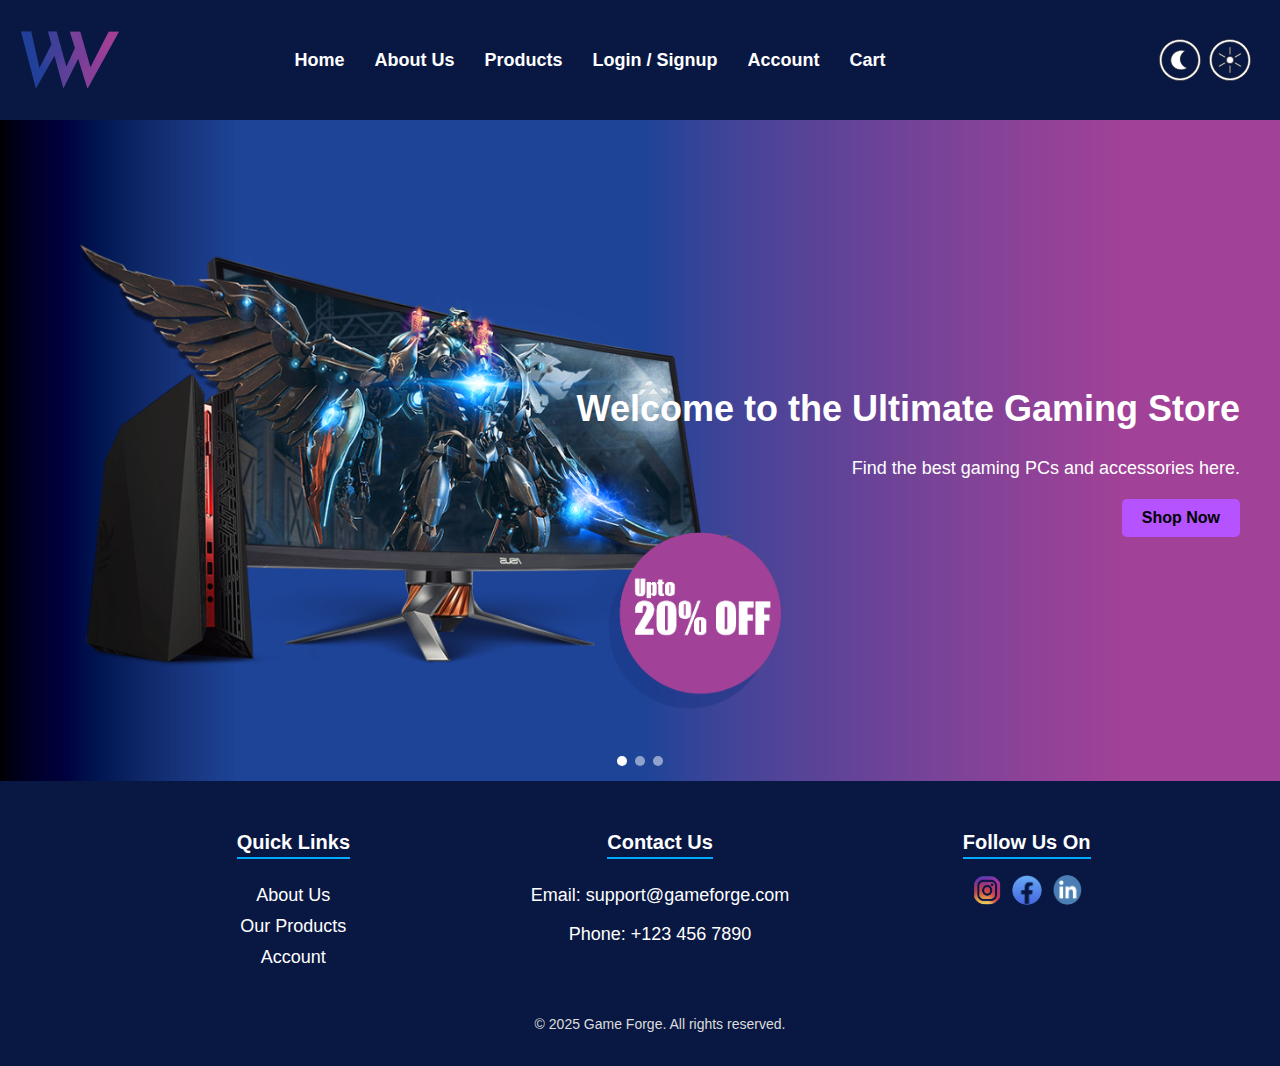
<file: index.html>
<!DOCTYPE html>
<html lang="en">

<head>
    <meta charset="UTF-8">
    <meta name="viewport" content="width=device-width, initial-scale=1.0">
    <title>Gaming E-Commerce</title>
    <link rel="stylesheet" href="css/styles.css">
    <link rel="stylesheet" href="css/header-fotter.css">
    <link rel="stylesheet" href="css/responsive.css">
    <script src="js/light-mode.js" defer></script>
    <script src="js/menu.js" defer></script>
    <script src="js/slideshow.js" defer></script>

</head>

<body>
    <header>
        <nav>
            <a id="logo" href="index.html">
                <img src="images/logo,final.svg" alt="logotype, blue and purple gradient">
            </a>
            <button class="menu-toggle">Menu</button>
            <ul>
                <li><a href="index.html">Home</a></li>
                <li><a href="about.html">About Us</a></li>
                <li><a href="products.html">Products</a></li>
                <li><a href="login.html">Login / Signup</a></li>
                <li><a href="account.html">Account</a></li>
                <li><a href="cart.html">Cart</a></li>
            </ul>
        </nav>
        <section>
            <div id="modes">
                <img id="night" src="images/night.svg" width="50px" height="50px">
                <img id="day" src="images/day.svg" width="50px" height="50px">
            </div>
        </section>
    </header>

    <main>
        <section class="hero"
            style="background-image: url('images/comp1.png'); background-size: cover; background-position: center;">
            <h1>Welcome to the Ultimate Gaming Store</h1>
            <p>Find the best gaming PCs and accessories here.</p>
            <a href="products.html" class="btn">Shop Now</a>
            <div class="slideshow-dots"></div>
        </section>
    </main>

    <footer>
        <div class="footer-container">
            <!-- Column 1: Quick Links -->
            <div class="footer-column">
                <h3>Quick Links</h3>
                <ul>
                    <li><a href="about.html">About Us</a></li>
                    <li><a href="products.html">Our Products</a></li>
                    <li><a href="account.html">Account</a></li>
                </ul>
            </div>

            <!-- Column 2: Contact Info -->
            <div class="footer-column">
                <h3>Contact Us</h3>
                <p>Email: support@gameforge.com</p>
                <p>Phone: +123 456 7890</p>
            </div>

            <!-- Column 3: Follow Us -->
            <div class="footer-column">
                <h3>Follow Us On</h3>
                <div class="social-icons">
                    <a href="https://instagram.com" target="_blank">
                        <img src="images/insta.png" alt="Instagram">
                    </a>
                    <a href="https://facebook.com" target="_blank">
                        <img src="images/facebook.png" alt="Facebook">
                    </a>
                    <a href="https://linkedin.com" target="_blank">
                        <img src="images/linkedin.png" alt="X">
                    </a>
                </div>
            </div>
        </div>

        <p class="footer-bottom">&copy; 2025 Game Forge. All rights reserved.</p>
    </footer>

</body>

</html>
</file>
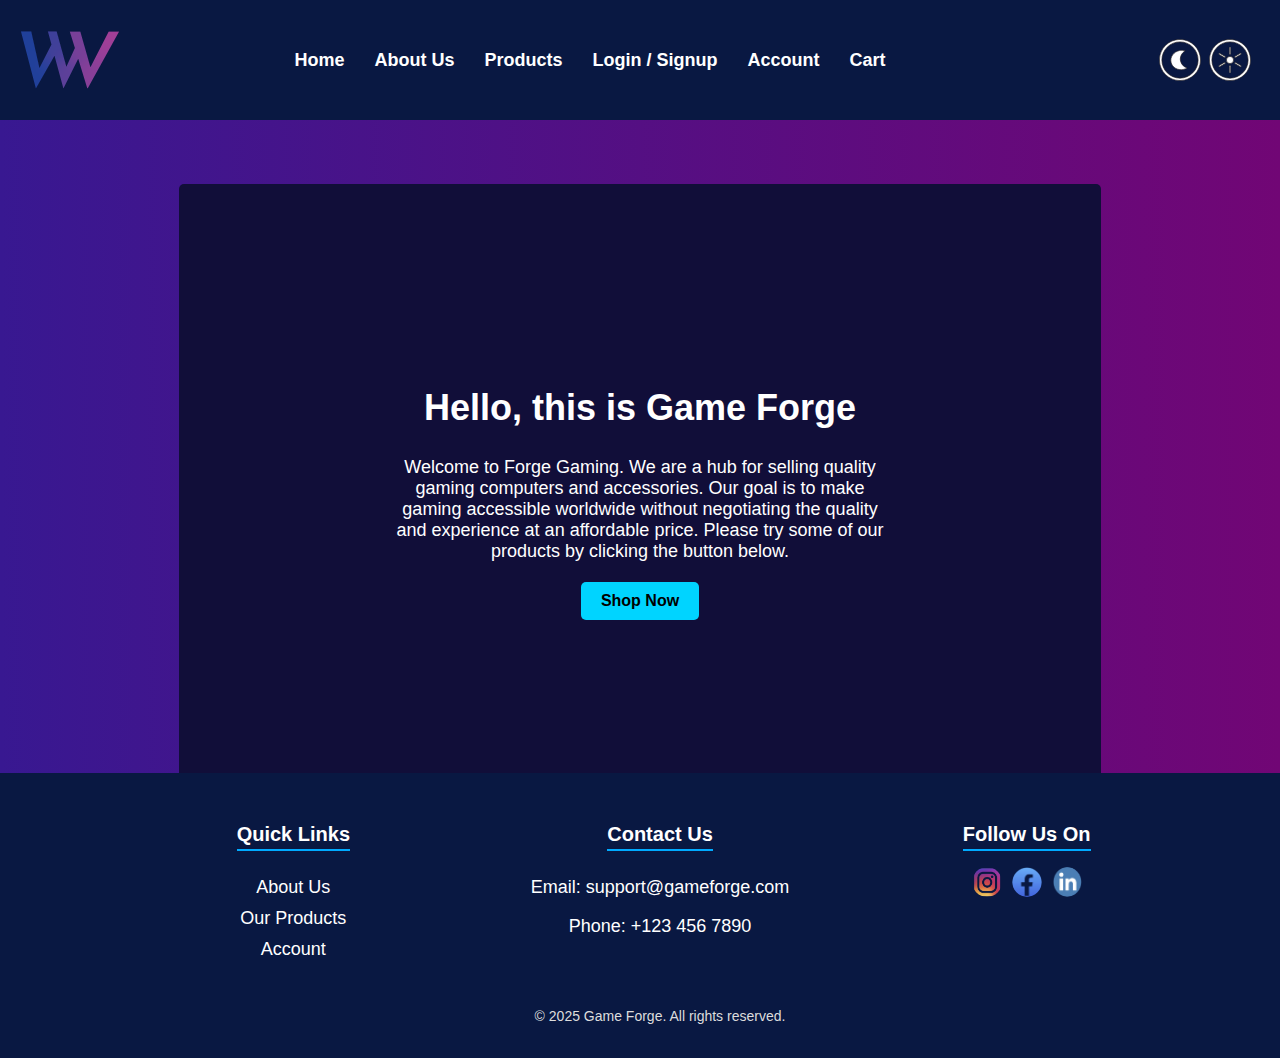
<file: about.html>
<!DOCTYPE html>
<html lang="en">

<head>
    <meta charset="UTF-8">
    <meta name="viewport" content="width=device-width, initial-scale=1.0">
    <title>Gaming E-Commerce</title>
    <link rel="stylesheet" href="css/about-us.css">
    <link rel="stylesheet" href="css/header-fotter.css">
    <link rel="stylesheet" href="css/responsive.css">
    <script src="js/light-mode.js" defer></script>
    <script src="js/menu.js" defer></script>
</head>

<body>
    <header>
        <nav>
            <a id="logo" href="index.html">
                <img src="images/logo,final.svg" alt="logotype, blue and purple gradient">
            </a>
            <button class="menu-toggle">Menu</button>
            <ul>
                <li><a href="index.html">Home</a></li>
                <li><a href="about.html">About Us</a></li>
                <li><a href="products.html">Products</a></li>
                <li><a href="login.html">Login / Signup</a></li>
                <li><a href="account.html">Account</a></li>
                <li><a href="cart.html">Cart</a></li>
            </ul>
        </nav>
        <section>
            <div id="modes">
                <img id="night" src="images/night.svg" width="50px" height="50px">
                <img id="day" src="images/day.svg" width="50px" height="50px">
            </div>
        </section>
    </header>

    <main>
        <section class="hero">
            <h1>Hello, this is Game Forge</h1>
            <p> Welcome to Forge Gaming. We are a hub for selling quality gaming computers and accessories. Our goal is
                to make gaming accessible worldwide without negotiating the quality and experience at an affordable
                price. Please try some of our products by clicking the button below.
            </p>
            <a href="products.html" class="btn">Shop Now</a>
        </section>
    </main>


    <footer>
        <div class="footer-container">
            <!-- Column 1: Quick Links -->
            <div class="footer-column">
                <h3>Quick Links</h3>
                <ul>
                    <li><a href="about.html">About Us</a></li>
                    <li><a href="products.html">Our Products</a></li>
                    <li><a href="account.html">Account</a></li>
                </ul>
            </div>

            <!-- Column 2: Contact Info -->
            <div class="footer-column">
                <h3>Contact Us</h3>
                <p>Email: support@gameforge.com</p>
                <p>Phone: +123 456 7890</p>
            </div>

            <!-- Column 3: Follow Us -->
            <div class="footer-column">
                <h3>Follow Us On</h3>
                <div class="social-icons">
                    <a href="https://instagram.com" target="_blank">
                        <img src="images/insta.png" alt="Instagram">
                    </a>
                    <a href="https://facebook.com" target="_blank">
                        <img src="images/facebook.png" alt="Facebook">
                    </a>
                    <a href="https://linkedin.com" target="_blank">
                        <img src="images/linkedin.png" alt="X">
                    </a>
                </div>
            </div>
        </div>

        <p class="footer-bottom">&copy; 2025 Game Forge. All rights reserved.</p>
    </footer>

</body>

</html>
</file>
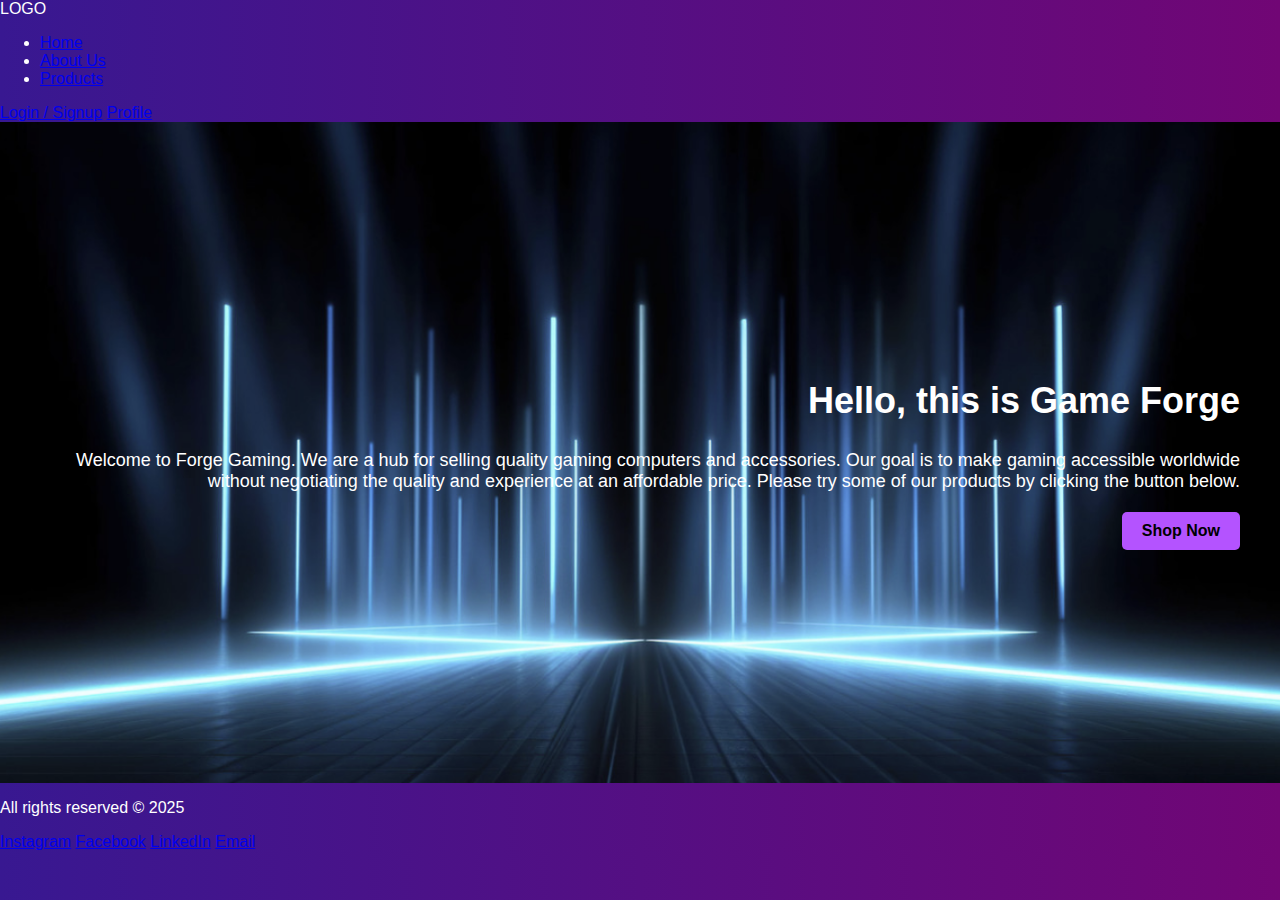
<file: about_us.html>
<!DOCTYPE html>
<html lang="en">
<head>
    <meta charset="UTF-8">
    <meta name="viewport" content="width=device-width, initial-scale=1.0">
    <title>Gaming E-Commerce</title>
    <link rel="stylesheet" href="css/styles.css">
</head>
<body>
    <header>
        <div class="logo">LOGO</div>
        <nav>
            <ul>
                <li><a href="index.html">Home</a></li>
                <li><a href="about.html">About Us</a></li>
                <li><a href="products.html">Products</a></li>
            </ul>
        </nav>
        <div class="auth-links">
            <a href="login.html">Login / Signup</a>
            <a href="profile.html">Profile</a>
        </div>
    </header>
    
    <main>
        <section class="hero" style="background-image: url('images/background.png'); background-size: cover; background-position: center;">
            <h1>Hello, this is Game Forge</h1>
            <p> Welcome to Forge Gaming. We are a hub for selling quality gaming computers and accessories. Our goal is
                to make gaming accessible worldwide without negotiating the quality and experience at an affordable
                price. Please try some of our products by clicking the button below.
            </p>
            <a href="products.html" class="btn">Shop Now</a>
        </section>
    </main>
    
    <footer>
        <p>All rights reserved &copy; 2025</p>
        <div class="social-links">
            <a href="#">Instagram</a>
            <a href="#">Facebook</a>
            <a href="#">LinkedIn</a>
            <a href="#">Email</a>
        </div>
    </footer>
</body>
</html>
</file>
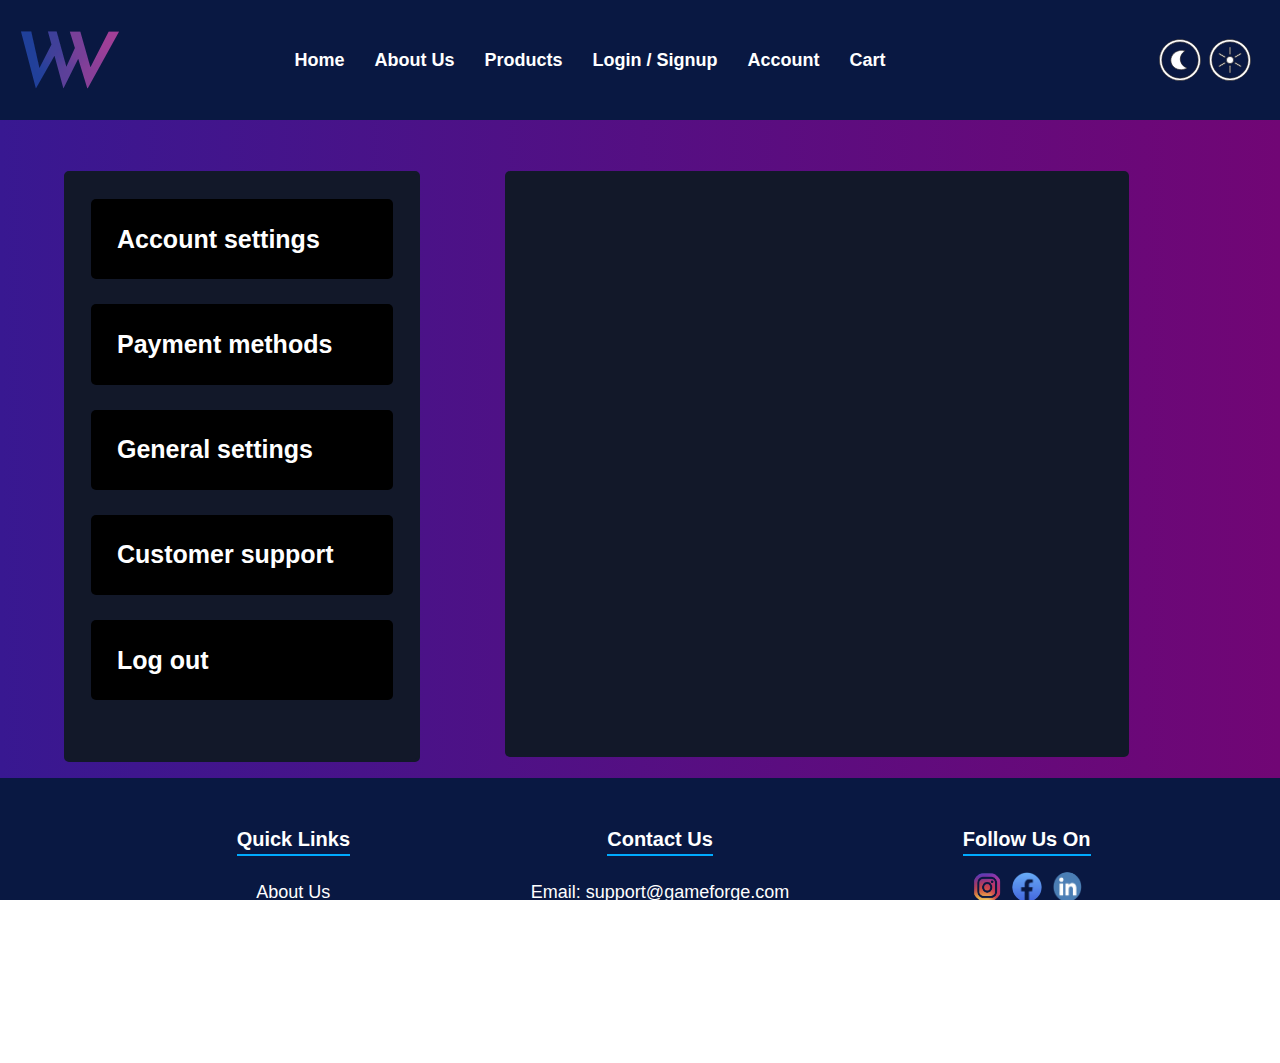
<file: account.html>
<!DOCTYPE html>
<html lang="en">

<head>
    <meta charset="UTF-8">
    <meta name="viewport" content="width=device-width, initial-scale=1.0">
    <title>Document</title>
    <link rel="stylesheet" href="css/styles.css">
    <link rel="stylesheet" href="css/header-fotter.css">
    <link rel="stylesheet" href="css/account.css">
    <link rel="stylesheet" href="css/responsive.css">
    <script src="js/account.js" defer></script>
    <script src="js/light-mode.js" defer></script>
    <script src="js/menu.js" defer></script>
</head>

<body>
    <header>
        <nav>
            <a id="logo" href="index.html">
                <img src="images/logo,final.svg" alt="logotype, blue and purple gradient">
            </a>
            <button class="menu-toggle">Menu</button>
            <ul>
                <li><a href="index.html">Home</a></li>
                <li><a href="about.html">About Us</a></li>
                <li><a href="products.html">Products</a></li>
                <li><a href="login.html">Login / Signup</a></li>
                <li><a href="account.html">Account</a></li>
                <li><a href="cart.html">Cart</a></li>
            </ul>
        </nav>
        <section>
            <div id="modes">
                <img id="night" src="images/night.svg" width="50px" height="50px">
                <img id="day" src="images/day.svg" width="50px" height="50px">
            </div>
        </section>
    </header>

    <main>

        <ul id="settings">
            <li id="settings-1">Account settings</li>
            <li id="payment">Payment methods</li>
            <li id="settings-2">General settings</li>
            <li id="customer">Customer support</li>
            <li><a href="login.html">Log out</a></li>

        </ul>
        <div id="content">

        </div>
    </main>

    <footer>
        <div class="footer-container">
            <!-- Column 1: Quick Links -->
            <div class="footer-column">
                <h3>Quick Links</h3>
                <ul>
                    <li><a href="about.html">About Us</a></li>
                    <li><a href="products.html">Our Products</a></li>
                    <li><a href="account.html">Account</a></li>
                </ul>
            </div>

            <!-- Column 2: Contact Info -->
            <div class="footer-column">
                <h3>Contact Us</h3>
                <p>Email: support@gameforge.com</p>
                <p>Phone: +123 456 7890</p>
            </div>

            <!-- Column 3: Follow Us -->
            <div class="footer-column">
                <h3>Follow Us On</h3>
                <div class="social-icons">
                    <a href="https://instagram.com" target="_blank">
                        <img src="images/insta.png" alt="Instagram">
                    </a>
                    <a href="https://facebook.com" target="_blank">
                        <img src="images/facebook.png" alt="Facebook">
                    </a>
                    <a href="https://linkedin.com" target="_blank">
                        <img src="images/linkedin.png" alt="X">
                    </a>
                </div>
            </div>
        </div>

        <p class="footer-bottom">&copy; 2025 Game Forge. All rights reserved.</p>
    </footer>
</body>

</html>
</file>
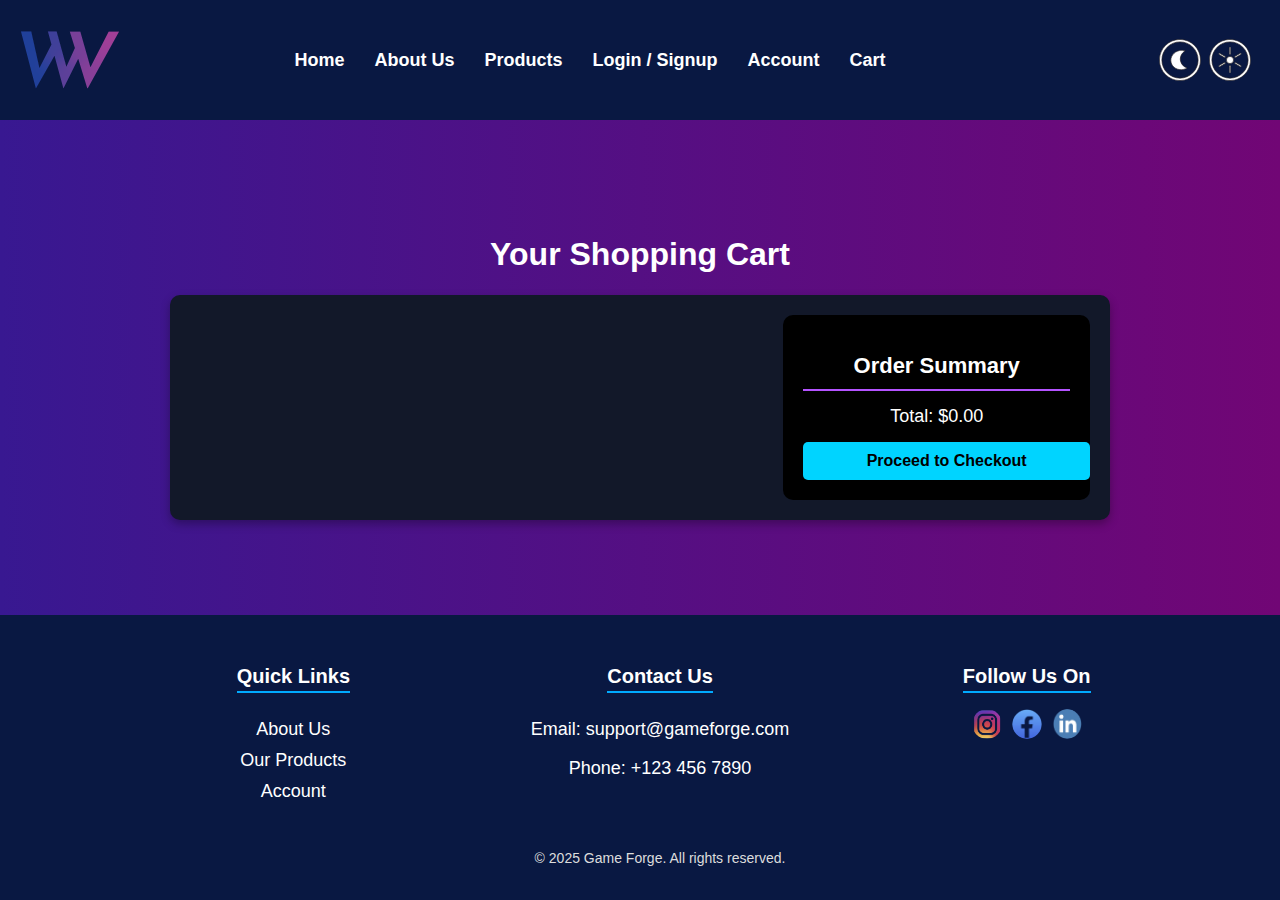
<file: cart.html>
<!DOCTYPE html>
<html lang="en">

<head>
    <meta charset="UTF-8">
    <meta name="viewport" content="width=device-width, initial-scale=1.0">
    <title>Shopping Cart</title>
    <link rel="stylesheet" href="css/styles.css">
    <link rel="stylesheet" href="css/header-fotter.css">
    <link rel="stylesheet" href="css/cart.css">
    <link rel="stylesheet" href="css/responsive.css">
    <script src="js/light-mode.js" defer></script>
    <script defer src="js/cart.js"></script>
    <script src="js/menu.js" defer></script>

</head>

<body>
    <header>
        <nav>
            <a id="logo" href="index.html">
                <img src="images/logo,final.svg" alt="logotype, blue and purple gradient">
            </a>
            <button class="menu-toggle">Menu</button>
            <ul>
                <li><a href="index.html">Home</a></li>
                <li><a href="about.html">About Us</a></li>
                <li><a href="products.html">Products</a></li>
                <li><a href="login.html">Login / Signup</a></li>
                <li><a href="account.html">Account</a></li>
                <li><a href="cart.html">Cart</a></li>
            </ul>
        </nav>
        <section>
            <div id="modes">
                <img id="night" src="images/night.svg" width="50px" height="50px">
                <img id="day" src="images/day.svg" width="50px" height="50px">
            </div>
        </section>
    </header>

    <main id="cart-content">
        <h1>Your Shopping Cart</h1>
        <div id="cart-container">
            <div id="cart-items"></div>
            <div id="cart-summary">
                <h2>Order Summary</h2>
                <p id="cart-total">Total: $0.00</p>
                <a href="#checkout-modal" id="checkout-btn">Proceed to Checkout</a>
            </div>
        </div>
    </main>

    <div id="checkout-modal">
        <div class="modal-content">
            <h2>🎉 Congratulations! 🎉</h2>
            <p>Your product is on its way 🚀</p>
            <span class="thumbs-up">👍</span>
            <button id="back-to-shop" onclick="clearCartAndRedirect()">Back to Shop</button>
        </div>
    </div>

    <footer>
        <div class="footer-container">
            <!-- Column 1: Quick Links -->
            <div class="footer-column">
                <h3>Quick Links</h3>
                <ul>
                    <li><a href="about.html">About Us</a></li>
                    <li><a href="products.html">Our Products</a></li>
                    <li><a href="account.html">Account</a></li>
                </ul>
            </div>

            <!-- Column 2: Contact Info -->
            <div class="footer-column">
                <h3>Contact Us</h3>
                <p>Email: support@gameforge.com</p>
                <p>Phone: +123 456 7890</p>
            </div>

            <!-- Column 3: Follow Us -->
            <div class="footer-column">
                <h3>Follow Us On</h3>
                <div class="social-icons">
                    <a href="https://instagram.com" target="_blank">
                        <img src="images/insta.png" alt="Instagram">
                    </a>
                    <a href="https://facebook.com" target="_blank">
                        <img src="images/facebook.png" alt="Facebook">
                    </a>
                    <a href="https://linkedin.com" target="_blank">
                        <img src="images/linkedin.png" alt="X">
                    </a>
                </div>
            </div>
        </div>

        <p class="footer-bottom">&copy; 2025 Game Forge. All rights reserved.</p>
    </footer>

</body>

</html>
</file>
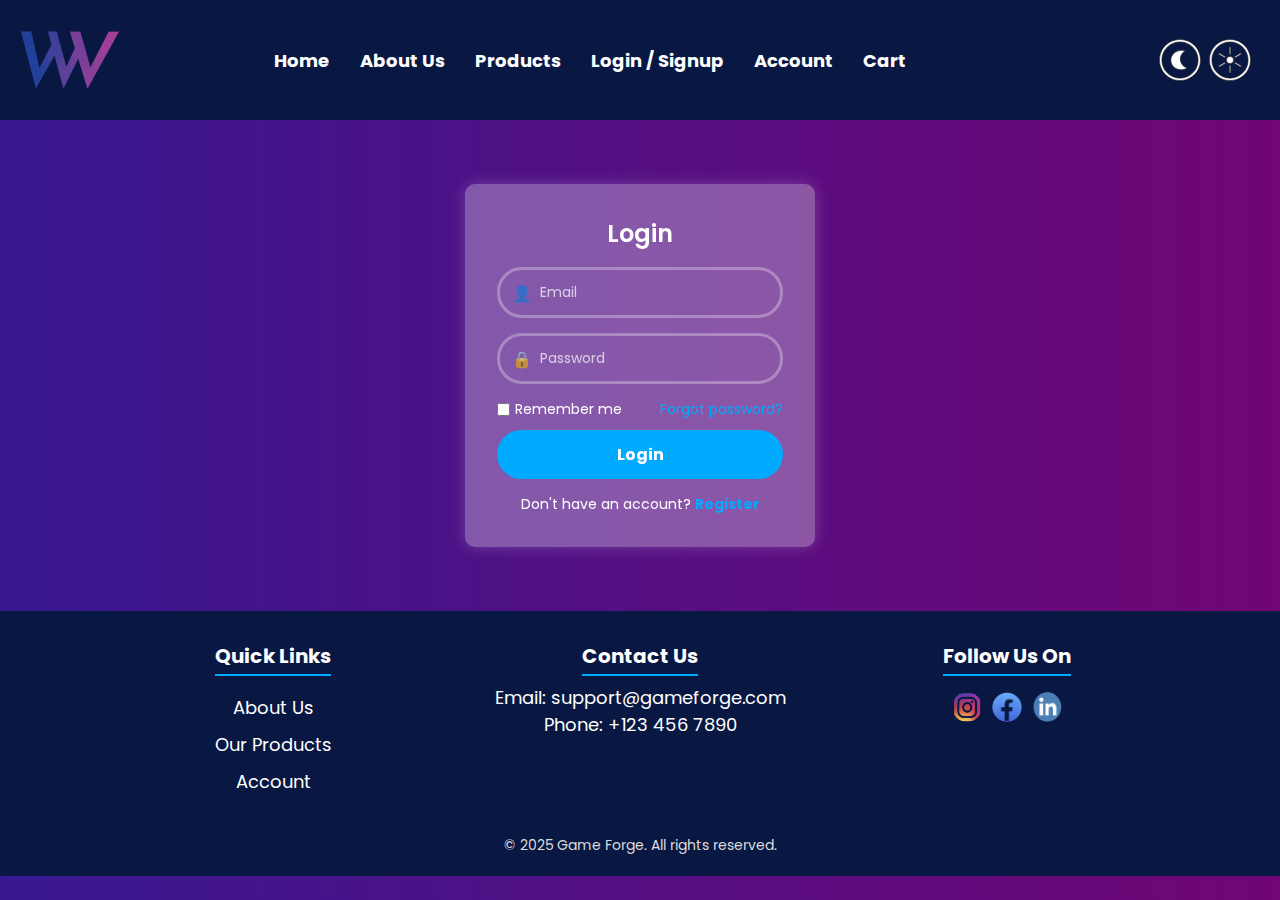
<file: login.html>
<!DOCTYPE html>
<html lang="en">

<head>
    <meta charset="UTF-8">
    <meta name="viewport" content="width=device-width, initial-scale=1.0">
    <title>Login Page</title>
    <link rel="stylesheet" href="css/login.css">
    <link rel="stylesheet" href="css/styles.css">
    <link rel="stylesheet" href="css/header-fotter.css">
    <link rel="stylesheet" href="css/responsive.css">
    <script src="js/light-mode.js" defer></script>
    <script src="js/menu.js" defer></script>
</head>

<body>
    <header>
        <nav>
            <a id="logo" href="index.html">
                <img src="images/logo,final.svg" alt="logotype, blue and purple gradient">
            </a>
            <button class="menu-toggle">Menu</button>
            <ul>
                <li><a href="index.html">Home</a></li>
                <li><a href="about.html">About Us</a></li>
                <li><a href="products.html">Products</a></li>
                <li><a href="login.html">Login / Signup</a></li>
                <li><a href="account.html">Account</a></li>
                <li><a href="cart.html">Cart</a></li>
            </ul>
        </nav>
        <section>
            <div id="modes">
                <img id="night" src="images/night.svg" width="50px" height="50px">
                <img id="day" src="images/day.svg" width="50px" height="50px">
            </div>
        </section>
    </header>
    <main>
        <div class="login-container">
            <div class="login-box">
                <h2>Login</h2>
                <form>
                    <div class="input-group">
                        <input type="email" placeholder="Email" required>
                        <span class="icon">👤</span>
                    </div>

                    <div class="input-group">
                        <input type="password" id="password" placeholder="Password" required>
                        <span class="icon">🔒</span>
                    </div>

                    <div class="options">
                        <label>
                            <input type="checkbox"> Remember me
                        </label>
                        <a id="link2" href="#">Forgot password?</a>
                    </div>

                    <button id="button1" type="submit">Login</button>

                    <p class="register-text">Don't have an account? <a id="link2" href="#">Register</a></p>
                </form>
            </div>
        </div>
    </main>


    <footer>
        <div class="footer-container">
            <!-- Column 1: Quick Links -->
            <div class="footer-column">
                <h3>Quick Links</h3>
                <ul>
                    <li><a href="about.html">About Us</a></li>
                    <li><a href="products.html">Our Products</a></li>
                    <li><a href="account.html">Account</a></li>
                </ul>
            </div>

            <!-- Column 2: Contact Info -->
            <div class="footer-column">
                <h3>Contact Us</h3>
                <p>Email: support@gameforge.com</p>
                <p>Phone: +123 456 7890</p>
            </div>

            <!-- Column 3: Follow Us -->
            <div class="footer-column">
                <h3>Follow Us On</h3>
                <div class="social-icons">
                    <a href="https://instagram.com" target="_blank">
                        <img src="images/insta.png" alt="Instagram">
                    </a>
                    <a href="https://facebook.com" target="_blank">
                        <img src="images/facebook.png" alt="Facebook">
                    </a>
                    <a href="https://linkedin.com" target="_blank">
                        <img src="images/linkedin.png" alt="X">
                    </a>
                </div>
            </div>
        </div>

        <p class="footer-bottom">&copy; 2025 Game Forge. All rights reserved.</p>
    </footer>

    <script src="js/script.js"></script>
</body>

</html>
</file>
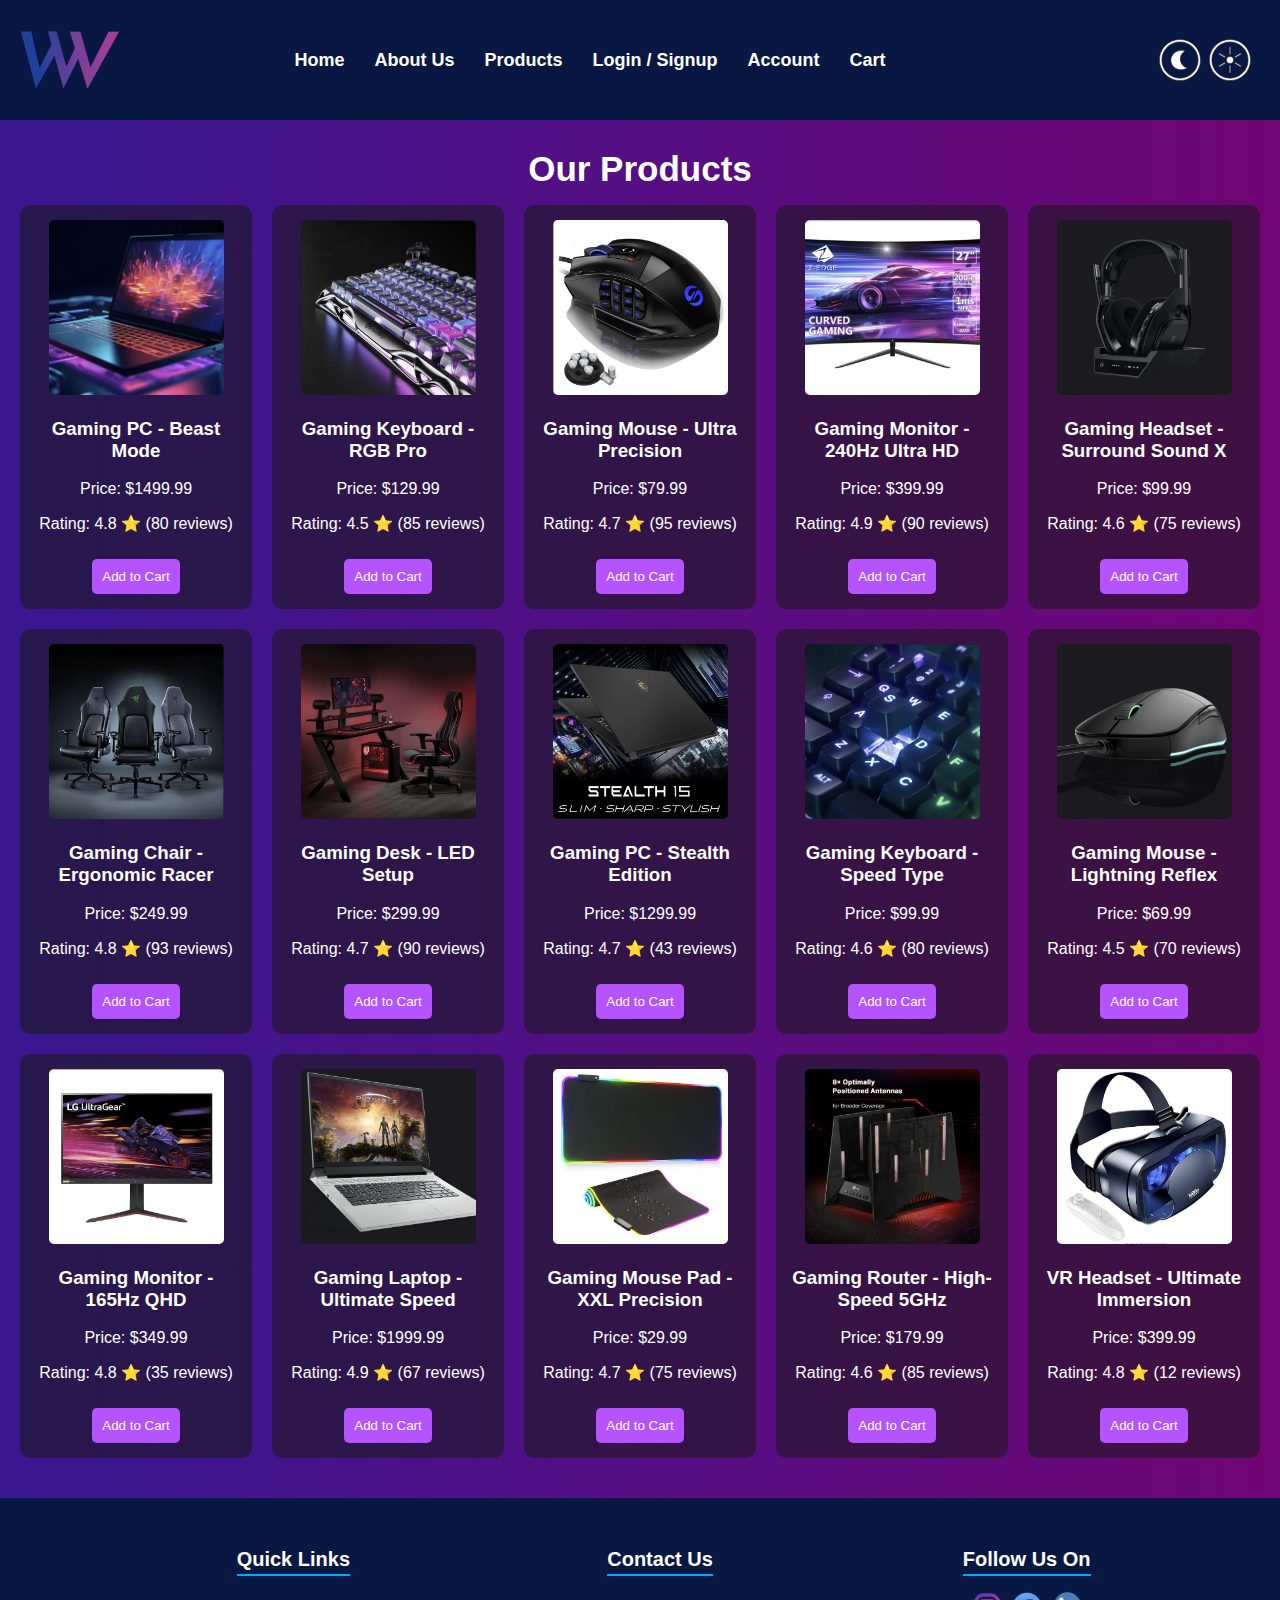
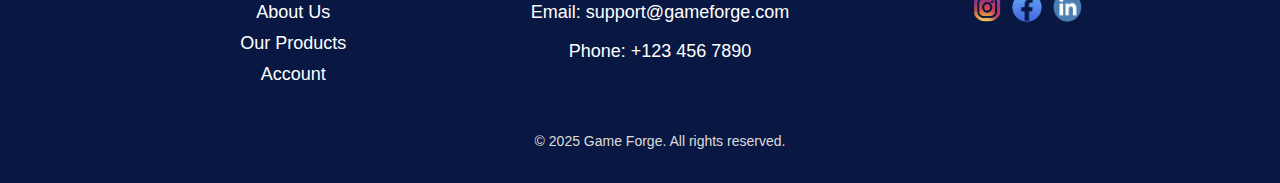
<file: products.html>
<!DOCTYPE html>
<html lang="en">

<head>
    <meta charset="UTF-8">
    <meta name="viewport" content="width=device-width, initial-scale=1.0">
    <title>Products - Gaming Store</title>
    <link rel="stylesheet" href="css/styles.css">
    <link rel="stylesheet" href="css/products.css">
    <link rel="stylesheet" href="css/header-fotter.css">
    <link rel="stylesheet" href="css/responsive.css">
    <script src="js/light-mode.js" defer></script>
    <script src="js/menu.js" defer></script>
</head>

<body>
    <header>
        <nav>
            <a id="logo" href="index.html">
                <img src="images/logo,final.svg" alt="logotype, blue and purple gradient">
            </a>
            <button class="menu-toggle">Menu</button>
            <ul>
                <li><a href="index.html">Home</a></li>
                <li><a href="about.html">About Us</a></li>
                <li><a href="products.html">Products</a></li>
                <li><a href="login.html">Login / Signup</a></li>
                <li><a href="account.html">Account</a></li>
                <li><a href="cart.html">Cart</a></li>
            </ul>
        </nav>
        <section>
            <div id="modes">
                <img id="night" src="images/night.svg" width="50px" height="50px">
                <img id="day" src="images/day.svg" width="50px" height="50px">
            </div>
        </section>
    </header>
    <main>
        <h2>Our Products</h2>
        <div id="product-list" class="product-container product-grid">
            <!-- Products will be loaded here -->
        </div>
    </main>


    <footer>
        <div class="footer-container">
            <!-- Column 1: Quick Links -->
            <div class="footer-column">
                <h3>Quick Links</h3>
                <ul>
                    <li><a href="about.html">About Us</a></li>
                    <li><a href="products.html">Our Products</a></li>
                    <li><a href="account.html">Account</a></li>
                </ul>
            </div>

            <!-- Column 2: Contact Info -->
            <div class="footer-column">
                <h3>Contact Us</h3>
                <p>Email: support@gameforge.com</p>
                <p>Phone: +123 456 7890</p>
            </div>

            <!-- Column 3: Follow Us -->
            <div class="footer-column">
                <h3>Follow Us On</h3>
                <div class="social-icons">
                    <a href="https://instagram.com" target="_blank">
                        <img src="images/insta.png" alt="Instagram">
                    </a>
                    <a href="https://facebook.com" target="_blank">
                        <img src="images/facebook.png" alt="Facebook">
                    </a>
                    <a href="https://linkedin.com" target="_blank">
                        <img src="images/linkedin.png" alt="X">
                    </a>
                </div>
            </div>
        </div>

        <p class="footer-bottom">&copy; 2025 Game Forge. All rights reserved.</p>
    </footer>


    <script src="js/nav.js"></script>
</body>

</html>
</file>
<file: css/styles.css>
/* General Styles */
body {
    font-family: Arial, sans-serif;
    height: 100%;
    margin: 0;
    padding: 0;
    background: linear-gradient(to right, #381891, #710675);
    color: #ffffff;
    min-height: 600px;
}

main {
    flex: 1;
}

/* Hero Section */
.hero {
    height: 49vh;
    display: flex;
    flex-direction: column;
    align-items: flex-end;
    justify-content: center;
    text-align: right;
    background-size: cover;
    background-position: center;
    padding: 110px 40px;
    background: linear-gradient(to right, #00172d, #004080);
    position: relative;
    overflow: hidden;
}

.hero::before {
    content: "";
    position: absolute;
    top: 0;
    left: 0;
    width: 100%;
    height: 100%;
    background-size: cover;
    background-position: center;
    transition: opacity 1s ease-in-out;
    z-index: -1;
}

.hero h1 {
    font-size: 36px;
    margin-bottom: 10px;
}

.hero p {
    font-size: 18px;
    margin-bottom: 20px;
}

.btn {
    display: inline-block;
    padding: 10px 20px;
    background-color: #b453ff;
    color: #000;
    text-decoration: none;
    font-weight: bold;
    border-radius: 5px;
    cursor: pointer;
    transition: 0.3s;
}

.btn:hover {
    background-color: #00d4ff;
    color: #fff;
}

body.light-mode .btn {
    color: rgb(255, 255, 255);

}

/* Slideshow dots */
.slideshow-dots {
    position: absolute;
    bottom: 15px;
    left: 50%;
    transform: translateX(-50%);
    display: flex;
    gap: 8px;
}

.dot {
    width: 10px;
    height: 10px;
    background-color: rgba(255, 255, 255, 0.5);
    border-radius: 50%;
    transition: background-color 0.3s;
}

.dot.active {
    background-color: white;
}
</file>
<file: css/header-fotter.css>
html, body {
    overflow-x: hidden;
    width: 100%;
}

/* Header */
header {
    display: flex;
    justify-content: center;
    align-items: center;
    padding: 35px 40px;
    background-color: #091842;
    position: relative;
}

/* Logo */
#logo {
    position: absolute;
    left: 20px;
    top: 50%;
    transform: translateY(-50%);
}

#logo img {
    width: 100px;
    height: auto;
    display: block;
}

#modes {
    margin: 0px;
    display: flex;
    margin-top: 10px;
    margin-bottom: 10px;
    justify-content: center;
}

/* Navigation Menu */
nav {
    display: flex;
    justify-content: center;
    width: 100%;
}

nav ul {
    display: flex;
    list-style: none;
    gap: 30px;
    margin: 0;
    padding: 0;
    border-style: none;
}

nav ul li {
    list-style: none;
}

nav ul li a {
    color: #ffffff;
    text-decoration: none;
    font-size: 18px;
    font-weight: bold;
}

/* Footer */
footer {
    color: white;
    padding: 40px 0;
    text-align: center;
    width: 100%;
    flex-shrink: 0;
    background-color: #091842;
}

.footer-container {
    display: flex;
    justify-content: space-around;
    align-items: flex-start;
    max-width: 1100px;
    margin: auto;
    flex-wrap: wrap;
}

/* Footer Columns */
.footer-column {
    flex: 1;
    min-width: 250px;
    margin: 10px;
}

.footer-column h3 {
    font-size: 20px;
    margin-bottom: 10px;
    border-bottom: 2px solid #00aaff;
    display: inline-block;
    padding-bottom: 5px;
}

.footer-column ul {
    list-style: none;
    padding: 0;
}

.footer-column ul li {
    margin: 8px 0;
}

.footer-column ul li a {
    color: white;
    text-decoration: none;
    transition: 0.3s;
}

.footer-column ul li a:hover {
    color: #00aaff;
}

/* Social Icons */
.social-icons {
    display: flex;
    gap: 10px;
    justify-content: center;
    margin-top: 10px;
}

.social-icons a img {
    width: 35px;
    height: 35px;
    border-radius: 50%;
    transition: 0.3s;
}

.social-icons a img:hover {
    transform: scale(1.1);
}

/* Bottom Footer Text */
.footer-bottom {
    margin-top: 20px;
    font-size: 14px;
    color: #ddd;
}

/*light mode things*/
/*test*/
body.light-mode {
    color: rgb(255, 255, 255);
    background: linear-gradient(to right, #a396ff, #dbe2fc);
    ;
}

body.light-mode header {
    background-color: #8f80ff;
}

body.light-mode footer {
    background-color: #6454de;
}
/*light mode things*/
</file>
<file: css/responsive.css>
/* Header */
header {
    display: flex;
    justify-content: space-between;
    align-items: center;
    padding: 25px;
    background-color: #091842;
    position: relative;
}

/* Logo */
#logo {
    position: absolute;
    left: 20px;
    top: 50%;
    transform: translateY(-50%);
}

#logo img {
    max-width: 150px;
    height: auto;
}

/* Navigation */
nav {
    display: flex;
    justify-content: center;
    flex-grow: 1;
}

nav ul {
    display: flex;
    list-style: none;
    margin: 0;
    padding: 0;
}

nav ul li {
    list-style: none;
}

nav ul li a {
    color: #ffffff;
    text-decoration: none;
    font-size: 18px;
    font-weight: bold;
}

/* Menu button */
.menu-toggle {
    display: none;
    font-size: 22px;
    color: white;
    cursor: pointer;
    background: none;
    border: none;
    position: absolute;
    left: 43%;
    transform: translateX(-50%);
    transform: translateY(-50%);
}

/* Mobile Navigation */
@media (max-width: 992px) {
    .menu-toggle {
        display: block;
    }

    .show-menu {
        background-color: #091842;
    }

    body.light-mode .show-menu {
        background-color: #8f80ff;
    }

    nav ul {
        display: none;
        flex-direction: column;
        position: absolute;
        top: 115px;
        left: 50%;
        transform: translateX(-50%);
        width: 80%;
        background: #1a1a1a;
        text-align: center;
        z-index: 1001;
        padding-top: 20px;
        padding-bottom: 20px;
    }

    nav ul.show-menu {
        display: flex;
    }
}

/* Product Grid */
.product-grid {
    display: grid;
    grid-template-columns: repeat(auto-fit, minmax(200px, 1fr));
    gap: 20px;
    padding: 20px;
}

@media (max-width: 1200px) {
    .product-grid {
        grid-template-columns: repeat(4, 1fr);
    }
}

@media (max-width: 992px) {
    .product-grid {
        grid-template-columns: repeat(3, 1fr);
    }
}

@media (max-width: 768px) {
    .product-grid {
        grid-template-columns: repeat(2, 1fr);
        gap: 15px;
    }
}

/* Product Details */
.product-details {
    display: flex;
    align-items: center;
    justify-content: space-between;
    gap: 40px;
    padding: 20px;
    max-width: 1500px;
    margin: auto;
}

#product-image {
    width: 55%;
    max-width: 400px;
    height: auto;
    border-radius: 10px;
}

#product-info {
    width: 60%;
    text-align: left;
}

@media (max-width: 768px) {
    .product-details {
        flex-direction: column;
        text-align: center;
    }

    #product-image,
    #product-info {
        width: 100%;
    }

    #buy-now {
        width: 100%;
        max-width: 300px;
        margin: 10px auto;
    }
}

/* Cart Responsiveness */
@media (max-width: 768px) {
    #cart-container {
        flex-direction: column;
        align-items: center;
    }

    #cart-summary {
        margin-left: 0;
        margin-top: 20px;
        width: 100%;
    }

    #cart-items img {
        width: 75%;
    }
}

/* Responsive styles for account page */
@media (max-width: 992px) {
    main {
        grid-template-columns: 1fr;
        grid-template-areas:
            "set"
            "con";
        justify-content: center;
    }

    #settings {
        width: 90%;
        min-height: auto;
        display: flex;
        flex-direction: row;
        flex-wrap: wrap;
        justify-content: center;
        padding: 10px;
        margin: 0 auto;
        background-color: rgba(255, 255, 255, 0);
        border-color: rgba(0, 255, 255, 0);
    }

    #settings li {
        width: auto;
        padding: 10px 15px;
        font-size: 18px;
        margin: 5px;
        text-align: center;
    }

    #content {
        width: 100%;
        height: auto;
        min-height: 400px;
        margin: 0;
        padding: 15px;
        background-color: rgba(255, 255, 255, 0);
        border-color: rgba(0, 255, 255, 0);
    }

    body.light-mode #settings {
        background-color: rgba(255, 255, 255, 0);
        border-color: rgba(0, 255, 255, 0);
    }

    body.light-mode #content {
        background-color: rgba(255, 255, 255, 0);
        border-color: rgba(0, 255, 255, 0);
    }

}

/* Footer Responsiveness */
footer {
    text-align: center;
    padding: 20px;
    background-color: #091842;
    color: white;
    width: 100%;
    font-size: 18px;
}

.footer-container {
    display: flex;
    justify-content: space-around;
    align-items: flex-start;
    max-width: 1100px;
    margin: auto;
    flex-wrap: wrap;
}

.footer-column {
    flex: 1;
    min-width: 200px;
    margin: 10px;
}

.footer-column h3 {
    font-size: 20px;
    margin-bottom: 8px;
    border-bottom: 2px solid #00aaff;
    display: inline-block;
    padding-bottom: 3px;
}

.footer-column ul {
    list-style: none;
    padding: 0;
}

.footer-column ul li {
    margin: 10px;
}

.footer-column ul li a {
    color: white;
    text-decoration: none;
    transition: 0.3s;
}

.footer-column ul li a:hover {
    color: #00aaff;
}

.social-icons {
    display: flex;
    gap: 10px;
    justify-content: center;
    margin-top: 8px;
}

.social-icons a img {
    width: 30px;
    height: 30px;
    border-radius: 50%;
    transition: 0.3s;
}

.social-icons a img:hover {
    transform: scale(1.1);
}

@media (max-width: 768px) {
    footer {
        padding: 8px;
    }
}

@media (max-width: 768px) {
    .hero {
        align-items: center;
        text-align: center;
        padding: 80px 20px;
    }
}

/* Responsive Styles for Checkout Modal (Animation) */
@media (max-width: 768px) {
    #checkout-modal {
        padding: 10px;
    }

    #checkout-modal:target ~ footer {
        display: none;
    }

    .modal-content {
        width: 80%;
        padding: 20px;
        text-align: center;
        border-radius: 8px;
        background-color: #121212;
    }

    .thumbs-up {
        font-size: 2.5rem;
        margin: 15px 0;
    }

    #back-to-shop {
        width: 100%;
        font-size: 16px;
        padding: 12px;
        border-radius: 8px;
    }
}
</file>
<file: css/about-us.css>
/* General Styles */
body {
    font-family: Arial, sans-serif;
    height: 100%;
    margin: 0;
    padding: 0;
    background: linear-gradient(to right, #381891, #710675);
    color: #ffffff;
    min-height: 600px;
}

/* Hero Section */
.hero {
    min-height: 515px;
    margin: 5vw 14vw -2vw 14vw;
    display: flex;
    flex-direction: column;
    align-items: center;
    justify-content: center;
    text-align: center;
    background-size: cover;
    background-position: center;
    padding: 50px 20px;
    background-color: #110e39;
    border-radius: 5px;
}

.hero h1 {
    font-size: 36px;
    margin-bottom: 10px;
}

.hero p {
    font-size: 18px;
    margin-bottom: 20px;
    margin-right: 15vw;
    margin-left: 15vw;
}

.btn {
    display: inline-block;
    padding: 10px 20px;
    background-color: #b453ff;
    color: #000;
    text-decoration: none;
    font-weight: bold;
    border-radius: 5px;
}

.btn {
    display: inline-block;
    padding: 10px 20px;
    background-color: #00d4ff;
    color: #000;
    text-decoration: none;
    font-weight: bold;
    border-radius: 5px;
    cursor: pointer;
    transition: 0.3s;
}

.btn:hover {
    background-color: #b453ff;
    color: #fff;
}

body.light-mode .hero {
    background-color: #44389e;
}
</file>
<file: css/account.css>
body {
    height: 800px;
}

#settings li {
    list-style: none;
    margin-top: 25px;
    margin-left: 0;
    margin-right: 0;
    font-size: 25px;
    font-weight: bold;
    background-color: #000000;
    width: 250px;
    padding: 2vw;
    border-radius: 5px;
    cursor: pointer;
    transition: 0.3s;
}

#settings li:hover {
    background-color: #b453ff;
    color: #fff;
}

.eve {
    font-size: 15px;
    font-weight: bold;
    background-color: #000000;
    width: 250px;
    padding: 2vw;
    margin: 20px;
    border-radius: 5px;
    width: 87%;
    height: 83%;
}

.eve h4 {
    font-size: 20px;

}

.eve h3 {
    font-size: 25px;
    margin-top: 5px;
}

a {
    text-decoration: none;
    color: #ffffff;
}


/*grid things*/
main {
    display: grid;
    grid-template-columns: 250px 250px auto auto;
    grid-template-areas:
        "set set con con";
}

#settings {
    grid-area: set;
    min-height: 585px;
    width: 70%;
    display: flex;
    flex-direction: column;
    border-style: solid;
    padding: 0px;
    align-items: center;
    margin-left: 5vw;
    margin-right: 5vw;
    margin-top: 0px;
    background-color: #121829;
    color: #ffffff;
    border-radius: 5px;
    border-color: #121829;
    margin-top: 4vw;
}

#content {
    grid-area: con;
    background-color: #121829;
    color: rgb(255, 255, 255);
    border-radius: 5px;
    width: 80%;
    height: 89%;
    border-color: #121829;
    margin-top: 4vw;
    margin-left: 5px;
}

/*grid things stop*/

body.light-mode #settings {
    background-color: rgba(100, 84, 222, 0.556);
    border-color: rgba(100, 84, 222, 0);
}

body.light-mode #settings li {
    background-color: #44389e;
}

body.light-mode .eve {
    background-color: #44389e;
}

body.light-mode #content {
    background-color: rgba(100, 84, 222, 0.556);
    border-color: rgba(100, 84, 222, 0);
}

/* This fixes for double vertical scrolling issue */
html, body {
    overflow-x: hidden; 
    overflow-y: auto; 
    height: 100%; 
}

main {
    overflow-y: auto !important;
    height: auto !important;
}
</file>
<file: css/cart.css>
/* General Page Layout */
html,
body {
    font-family: Arial, sans-serif;
    height: 100%;
    margin: 0;
    padding: 0;
    color: #ffffff;
    display: flex;
    flex-direction: column;
}

/* This ensures main content expands properly */
main {
    flex: 1;
    display: flex;
    flex-direction: column;
    align-items: center;
    justify-content: center;
    padding: 20px;
}

.cart-actions {
    margin: 6px;
}

/* Cart Container */
#cart-container {
    display: flex;
    justify-content: space-between;
    background-color: #121829;
    border-radius: 10px;
    padding: 20px;
    width: 80%;
    max-width: 900px;
    box-shadow: 0 4px 10px rgba(0, 0, 0, 0.3);
}

/* Cart Items Styling */
#cart-items {
    flex: 2;
    padding: 20px;
}

#cart-items img {
    flex: 2;
    padding: 20px;
    width: 300px;
    margin: 5px;
}

/* Order Summary */
#cart-summary {
    flex: 1;
    background-color: #000;
    padding: 20px;
    border-radius: 10px;
    text-align: center;
    color: #fff;
    margin-left: 20px;
}

#cart-summary h2 {
    font-size: 22px;
    margin-bottom: 10px;
    border-bottom: 2px solid #b453ff;
    padding-bottom: 10px;
}

#cart-total {
    font-size: 18px;
    margin: 15px 0;
}

/* Checkout Button */
#checkout-btn {
    text-decoration: none;
    display: inline-block;
    width: 100%;
    padding: 10px;
    background-color: #00d4ff;
    color: #000;
    border: none;
    font-size: 16px;
    font-weight: bold;
    cursor: pointer;
    transition: 0.3s;
    border-radius: 5px;
}

#checkout-btn:hover {
    background-color: #b453ff;
    color: #fff;
}

footer {
    text-align: center;
    padding: 20px;
    background-color: #091842;
    color: #ffffff;
    position: relative;
    bottom: 0;
    width: 100%;
}

body.light-mode #cart-container {
    background-color: rgba(100, 84, 222, 0.556);
}

body.light-mode #cart-summary {
    background-color: rgb(100, 84, 222);
    color: #fff;
}

/* Adding a thubs up animation */

/* Hiding the modal by default */
#checkout-modal {
    position: fixed;
    top: 0;
    left: 0;
    width: 100%;
    height: 100%;
    background: rgba(0, 0, 0, 0.8);
    display: flex;
    justify-content: center;
    align-items: center;
    opacity: 0;
    visibility: hidden;
    transition: opacity 0.5s ease, visibility 0.5s ease;
}

/* Showing the modal when targeted */
#checkout-modal:target {
    opacity: 1;
    visibility: visible;
}

/* Hiding the main content when modal is active */
#checkout-modal:target ~ #cart-content {
    display: none;
}

/* Modal content */
.modal-content {
    background: rgb(10, 9, 9);
    text-align: center;
    padding: 2rem;
    border-radius: 10px;
    animation: fadeIn 0.7s ease-in-out;
}

/* Keyframe animations for fading in */
@keyframes fadeIn {
    from {
        opacity: 0;
        transform: scale(0.8);
    }
    to {
        opacity: 1;
        transform: scale(1);
    }
}

/* Thumbs up animation */
.thumbs-up {
    font-size: 3rem;
    display: block;
    margin: 20px auto;
    animation: bounce 1.5s infinite;
}

/* Keyframe animation for bounce effect */
@keyframes bounce {
    0%, 100% {
        transform: translateY(0);
    }
    50% {
        transform: translateY(-10px);
    }
}

/* Back to shop button styling*/
#back-to-shop {
    display: inline-block;
    padding: 12px 20px;
    font-size: 16px;
    font-weight: bold;
    text-align: center;
    color: #ffffff;
    background-color: #b453ff; 
    border: none;
    border-radius: 8px;
    text-decoration: none;
    transition: background-color 0.3s ease, transform 0.2s ease; 
    box-shadow: 0px 4px 10px rgba(0, 0, 0, 0.2);
}

/* Hover effect for the button */
#back-to-shop:hover {
    background-color: #00bfff; 
    transform: scale(1.05); 
}
</file>
<file: css/login.css>
/* Import Google Font */
@import url('https://fonts.googleapis.com/css2?family=Poppins:wght@300;400;600&display=swap');

* {
    margin: 0;
    padding: 0;
    box-sizing: border-box;
    font-family: 'Poppins', sans-serif;
}

body {
    display: flex;
    flex-direction: column;
    justify-content: space-between;
    align-items: center;
    min-height: 100vh;
    background-size: cover;
    background-position: center;
}

.login-container {
    display: flex;
    justify-content: center;
    align-items: center;
    height: 100%;
    width: 100%;
}

.login-box {
    background: rgba(255, 255, 255, 0.3);
    backdrop-filter: blur(10px);
    padding: 2rem;
    width: 350px;
    border-radius: 10px;
    text-align: center;
    box-shadow: 0 0 15px rgba(255, 255, 255, 0.2);
    margin-bottom: 5vw;
    margin-top: 5vw;
}

h2 {
    font-size: 24px;
    font-weight: 600;
    color: white;
    margin-bottom: 1rem;
}

.input-group {
    position: relative;
    margin-bottom: 15px;
}

.input-group input {
    width: 100%;
    padding: 12px;
    padding-left: 40px;
    border-radius: 25px;
    border: 3px solid rgba(255, 255, 255, 0.3);
    background: transparent;
    color: white;
    font-size: 14px;
    outline: none;
}

.input-group input::placeholder {
    color: rgba(255, 255, 255, 0.7);
}

.input-group .icon {
    position: absolute;
    left: 15px;
    top: 50%;
    transform: translateY(-50%);
    color: rgba(255, 255, 255, 0.7);
}

.options {
    display: flex;
    justify-content: space-between;
    font-size: 14px;
    margin: 10px 0;
    color: white;
}

.options label {
    display: flex;
    align-items: center;
    gap: 5px;
}

.options a {
    text-decoration: none;
    color: #00aaff;
}

#button1 {
    width: 100%;
    padding: 12px;
    border: none;
    border-radius: 25px;
    font-size: 16px;
    font-weight: bold;
    color: rgb(255, 255, 255);
    background: #00aaff;
    cursor: pointer;
    transition: 0.3s;
}

#button1:hover {
    background: #b453ff;
    color: white;
}

.register-text {
    margin-top: 15px;
    font-size: 14px;
    color: white;
}

.register-text a {
    color: #00aaff;
    font-weight: bold;
    text-decoration: none;
}

/* This will center the login box properly */
main {
    flex: 1;
    display: flex;
    justify-content: center;
    align-items: center;
    width: 100%;
}

/* This should ensure footer sticks to the bottom */
footer {
    width: 100%;
    text-align: center;
    padding: 20px;
    background-color: #091842;
}

header {
    display: flex;
    justify-content: space-between;
    /* Space between logo and nav */
    align-items: center;
    width: 100%;
    padding: 20px 50px;
    background-color: #121829;
    position: fixed;
    /* Keeps it at the top */
    top: 0;
    left: 0;
    z-index: 1000;
}

/* Styles the logo */
.logo {
    width: 100px;
}

/* Center navigation */
nav {
    flex-grow: 1;
    display: flex;
    justify-content: center;
}

/* Navigation links */
nav ul {
    list-style: none;
    display: flex;
    gap: 30px;
}

nav ul li {
    display: inline;
}

nav ul li a {
    text-decoration: none;
    color: white;
    font-size: 18px;
}

body.light-mode .login-box {
    background-color: rgba(100, 84, 222, 0.556);
}

body.light-mode #button1 {
    background-color: #b453ff;
}

body.light-mode #button1:hover {
    background-color: #00aaff;
}

body.light-mode #link2 {
    color: #cba2eb;
}
</file>
<file: css/products.css>
body {
    font-family: Arial, sans-serif;
    color: #fff;
    margin: 0;
    padding: 0;
}

.product-container {
    display: grid;
    grid-template-columns: repeat(5, 1fr);
    gap: 20px;
    padding: 20px;
}

.product {
    padding: 15px;
    text-align: center;
    background-color: rgba(26, 26, 26, 0.556);
    border-radius: 10px;
}

.product img {
    width: 175px;
    height: 175px;
    object-fit: cover;
    border-radius: 5px;
}

.product-container button {
    background-color: #b453ff;
    color: #fff;
    border: none;
    padding: 10px;
    cursor: pointer;
    border-radius: 5px;
    margin-top: 10px;
}

.product-container button:hover {
    background-color: #00bfff;
}

footer {
    background-color: #111;
    text-align: center;
    padding: 10px;
    margin-top: 20px;
}

h2 {
    text-align: center;
    font-size: 35px;
    margin-bottom: -4px;
}

a {
    text-decoration: none;
    color: white;
}

body.light-mode .product {
    background-color: rgba(100, 84, 222, 0.556);
}
</file>
